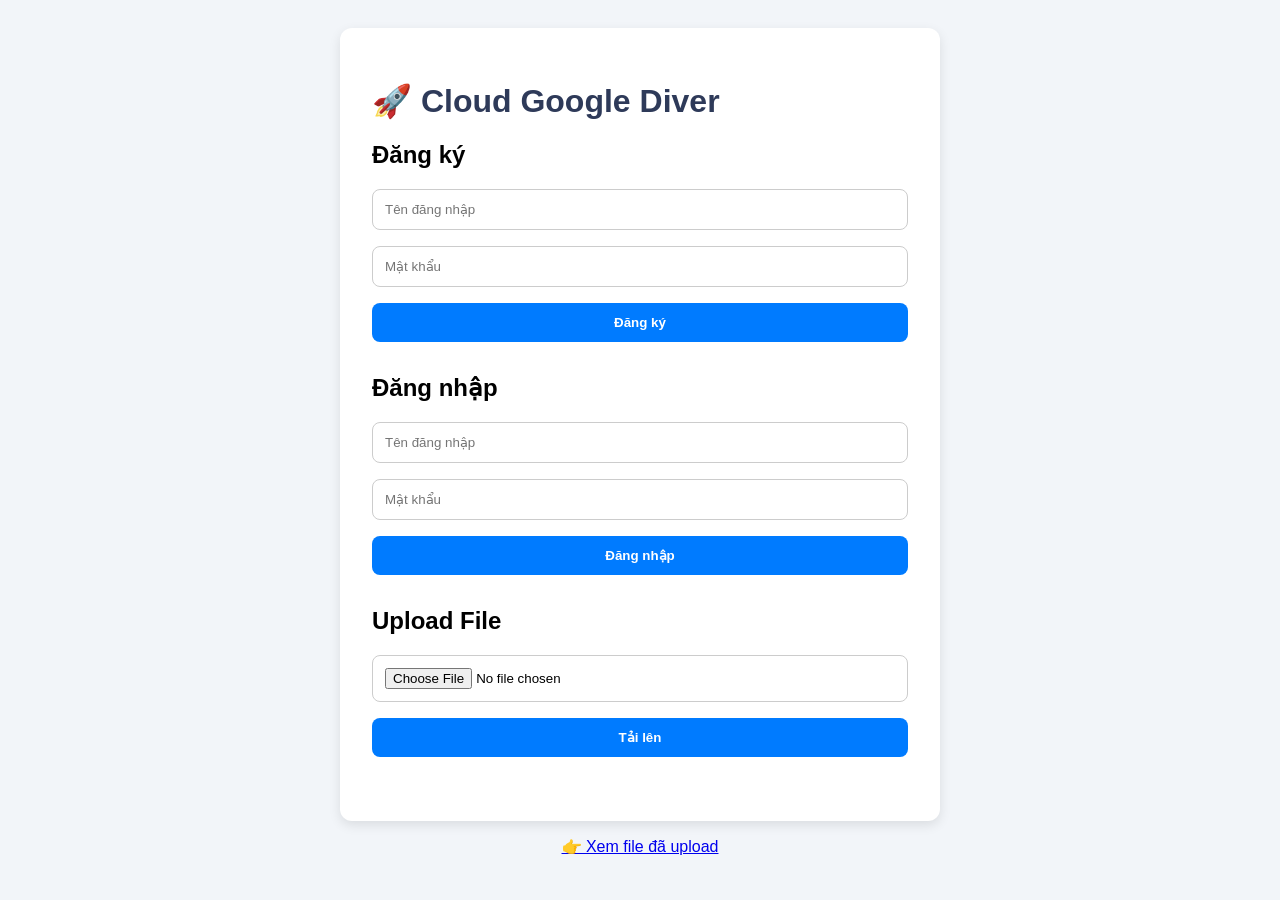
<file: template/index.html>
<!DOCTYPE html>
<html lang="en">
<head>
  <meta charset="UTF-8" />
  <meta name="viewport" content="width=device-width, initial-scale=1.0"/>
  <title>Cloud Google Diver</title>
  <style>
    * {
      box-sizing: border-box;
    }
    body {
      font-family: 'Segoe UI', sans-serif;
      background: #f2f5f9;
      margin: 0;
      padding: 0;
      display: flex;
      flex-direction: column;
      align-items: center;
      justify-content: center;
      min-height: 100vh;
    }
    h1 {
      color: #2e3a59;
    }
    .container {
      background: white;
      padding: 2rem;
      border-radius: 12px;
      box-shadow: 0 4px 12px rgba(0,0,0,0.1);
      max-width: 600px;
      width: 90%;
    }
    form {
      display: flex;
      flex-direction: column;
      gap: 1rem;
    }
    input[type="text"],
    input[type="password"],
    input[type="file"] {
      padding: 0.75rem;
      border: 1px solid #ccc;
      border-radius: 8px;
    }
    button {
      padding: 0.75rem;
      background: #007bff;
      color: white;
      border: none;
      border-radius: 8px;
      cursor: pointer;
      font-weight: bold;
      transition: background 0.3s;
    }
    button:hover {
      background: #0056b3;
    }
    .section {
      margin-bottom: 2rem;
    }
  </style>
</head>
<body>
  <div class="container">
    <h1>🚀 Cloud Google Diver</h1>

    <div class="section">
        <h2>Đăng ký</h2>
        <form action="/register" method="post">
          <input type="text" name="username" placeholder="Tên đăng nhập" required>
          <input type="password" name="password" placeholder="Mật khẩu" required>
          <button type="submit">Đăng ký</button>
        </form>
      </div>      

    <div class="section">
      <h2>Đăng nhập</h2>
      <form action="/login" method="post">
        <input type="text" name="username" placeholder="Tên đăng nhập" required>
        <input type="password" name="password" placeholder="Mật khẩu" required>
        <button type="submit">Đăng nhập</button>
      </form>
    </div>

    <div class="section">
      <h2>Upload File</h2>
      <form action="/upload" method="post" enctype="multipart/form-data">
        <input type="file" name="file" required>
        <button type="submit">Tải lên</button>
      </form>
    </div>
  </div>
</body>
</html>

<p><a href="/dashboard">👉 Xem file đã upload</a></p>
</file>
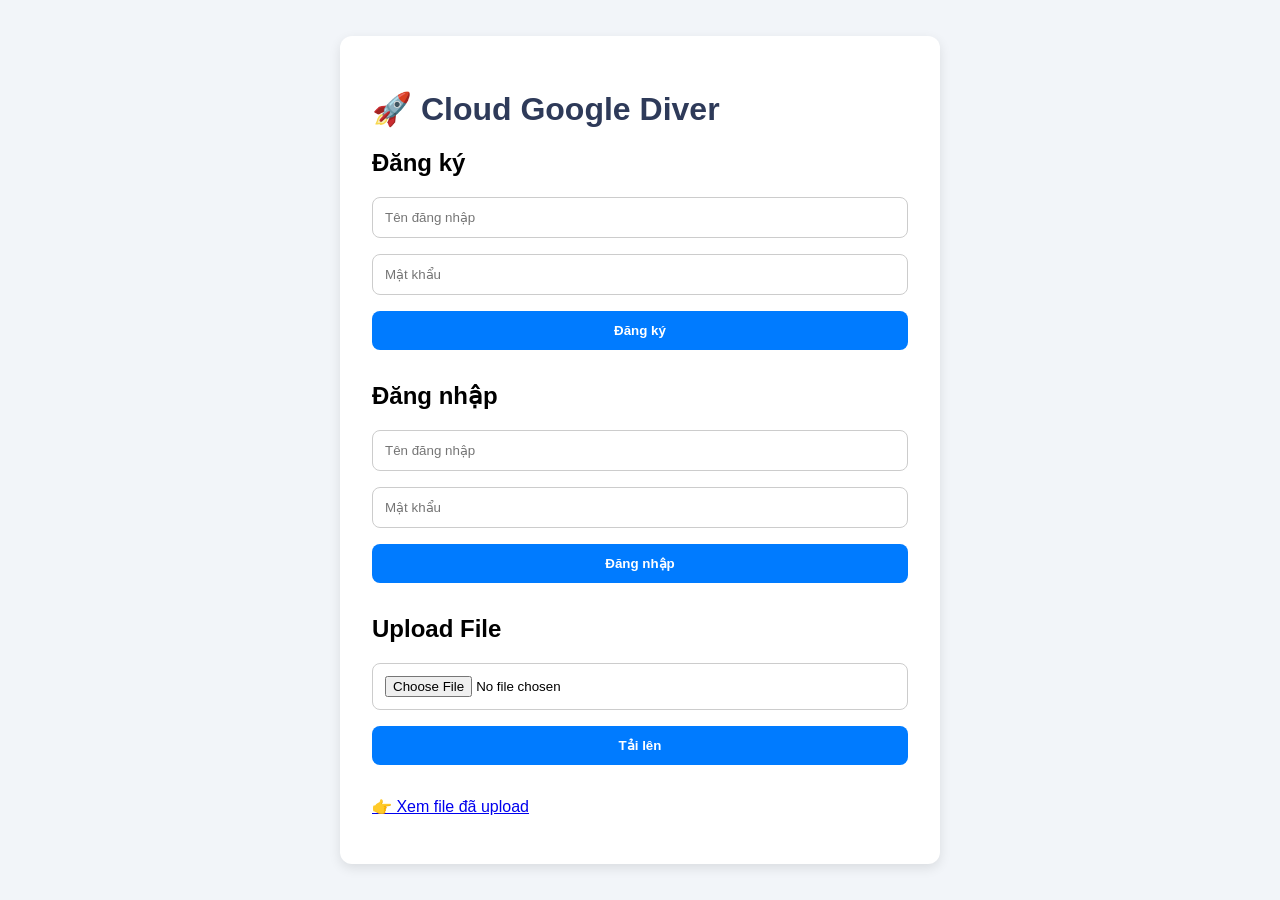
<file: templates/index.html>
<!DOCTYPE html>
<html lang="en">
<head>
  <meta charset="UTF-8" />
  <meta name="viewport" content="width=device-width, initial-scale=1.0"/>
  <title>Cloud Google Diver</title>
  <style>
    * {
      box-sizing: border-box;
    }
    body {
      font-family: 'Segoe UI', sans-serif;
      background: #f2f5f9;
      margin: 0;
      padding: 0;
      display: flex;
      flex-direction: column;
      align-items: center;
      justify-content: center;
      min-height: 100vh;
    }
    h1 {
      color: #2e3a59;
    }
    .container {
      background: white;
      padding: 2rem;
      border-radius: 12px;
      box-shadow: 0 4px 12px rgba(0,0,0,0.1);
      max-width: 600px;
      width: 90%;
    }
    form {
      display: flex;
      flex-direction: column;
      gap: 1rem;
    }
    input[type="text"],
    input[type="password"],
    input[type="file"] {
      padding: 0.75rem;
      border: 1px solid #ccc;
      border-radius: 8px;
    }
    button {
      padding: 0.75rem;
      background: #007bff;
      color: white;
      border: none;
      border-radius: 8px;
      cursor: pointer;
      font-weight: bold;
      transition: background 0.3s;
    }
    button:hover {
      background: #0056b3;
    }
    .section {
      margin-bottom: 2rem;
    }
  </style>
</head>
<body>
  <div class="container">
    <h1>🚀 Cloud Google Diver</h1>

    <div class="section">
        <h2>Đăng ký</h2>
        <form action="/register" method="post">
          <input type="text" name="username" placeholder="Tên đăng nhập" required>
          <input type="password" name="password" placeholder="Mật khẩu" required>
          <button type="submit">Đăng ký</button>
        </form>
      </div>      

    <div class="section">
      <h2>Đăng nhập</h2>
      <form action="/login" method="post">
        <input type="text" name="username" placeholder="Tên đăng nhập" required>
        <input type="password" name="password" placeholder="Mật khẩu" required>
        <button type="submit">Đăng nhập</button>
      </form>
    </div>

    <div class="section">
      <h2>Upload File</h2>
      <form action="/upload" method="post" enctype="multipart/form-data">
        <input type="file" name="file" required>
        <button type="submit">Tải lên</button>
      </form>
    </div>
    <p><a href="/dashboard">👉 Xem file đã upload</a></p>
  </div>
</body>
</html>
</file>
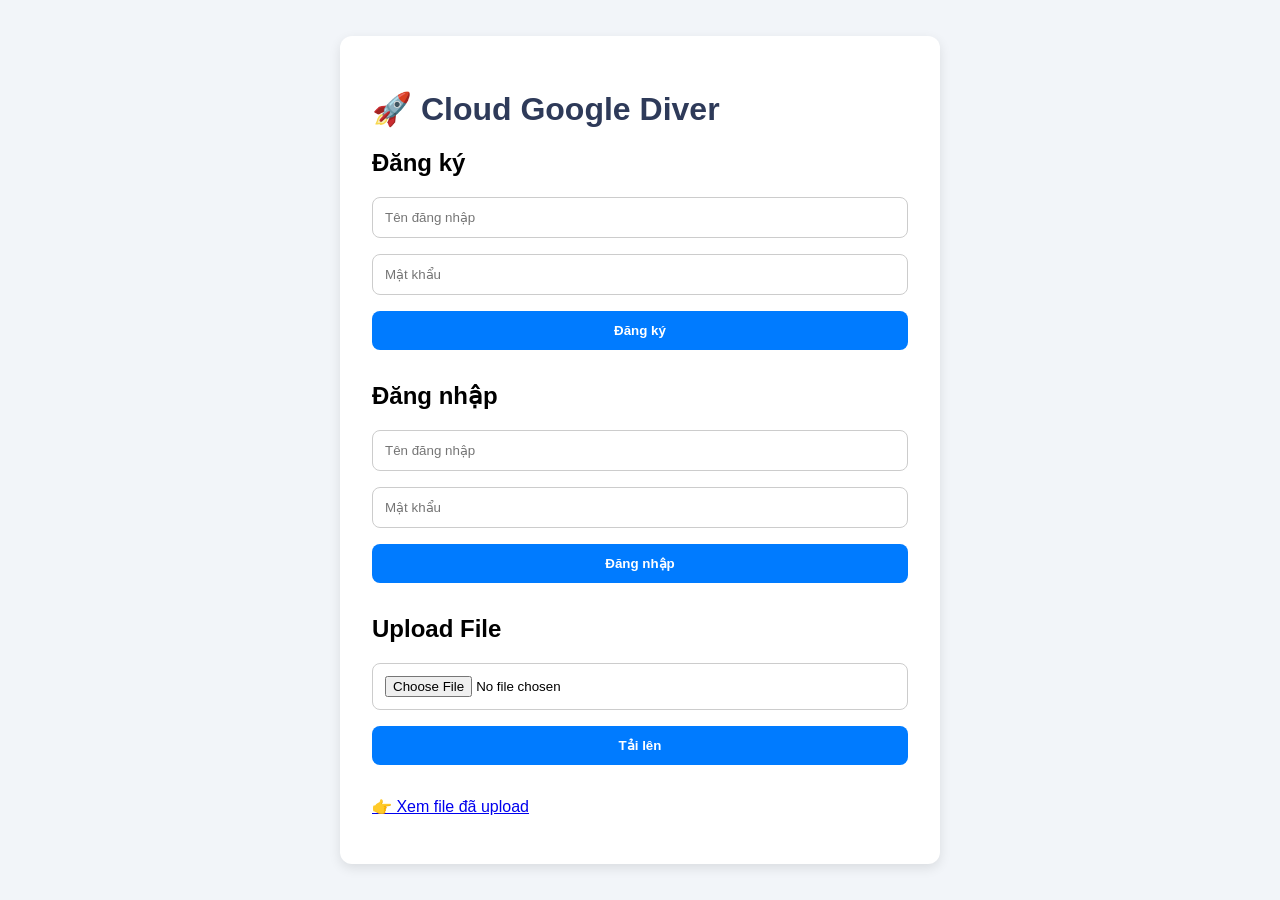
<file: app/templates/index.html>
<!DOCTYPE html>
<html lang="en">
<head>
  <meta charset="UTF-8" />
  <meta name="viewport" content="width=device-width, initial-scale=1.0"/>
  <title>Cloud Google Diver</title>
  <style>
    * {
      box-sizing: border-box;
    }
    body {
      font-family: 'Segoe UI', sans-serif;
      background: #f2f5f9;
      margin: 0;
      padding: 0;
      display: flex;
      flex-direction: column;
      align-items: center;
      justify-content: center;
      min-height: 100vh;
    }
    h1 {
      color: #2e3a59;
    }
    .container {
      background: white;
      padding: 2rem;
      border-radius: 12px;
      box-shadow: 0 4px 12px rgba(0,0,0,0.1);
      max-width: 600px;
      width: 90%;
    }
    form {
      display: flex;
      flex-direction: column;
      gap: 1rem;
    }
    input[type="text"],
    input[type="password"],
    input[type="file"] {
      padding: 0.75rem;
      border: 1px solid #ccc;
      border-radius: 8px;
    }
    button {
      padding: 0.75rem;
      background: #007bff;
      color: white;
      border: none;
      border-radius: 8px;
      cursor: pointer;
      font-weight: bold;
      transition: background 0.3s;
    }
    button:hover {
      background: #0056b3;
    }
    .section {
      margin-bottom: 2rem;
    }
  </style>
</head>
<body>
  <div class="container">
    <h1>🚀 Cloud Google Diver</h1>

    <div class="section">
        <h2>Đăng ký</h2>
        <form action="/register" method="post">
          <input type="text" name="username" placeholder="Tên đăng nhập" required>
          <input type="password" name="password" placeholder="Mật khẩu" required>
          <button type="submit">Đăng ký</button>
        </form>
      </div>      

    <div class="section">
      <h2>Đăng nhập</h2>
      <form action="/login" method="post">
        <input type="text" name="username" placeholder="Tên đăng nhập" required>
        <input type="password" name="password" placeholder="Mật khẩu" required>
        <button type="submit">Đăng nhập</button>
      </form>
    </div>

    <div class="section">
      <h2>Upload File</h2>
      <form action="/upload" method="post" enctype="multipart/form-data">
        <input type="file" name="file" required>
        <button type="submit">Tải lên</button>
      </form>
    </div>

    <p><a href="/dashboard">👉 Xem file đã upload</a></p>
  </div>
</body>
</html>
</file>
